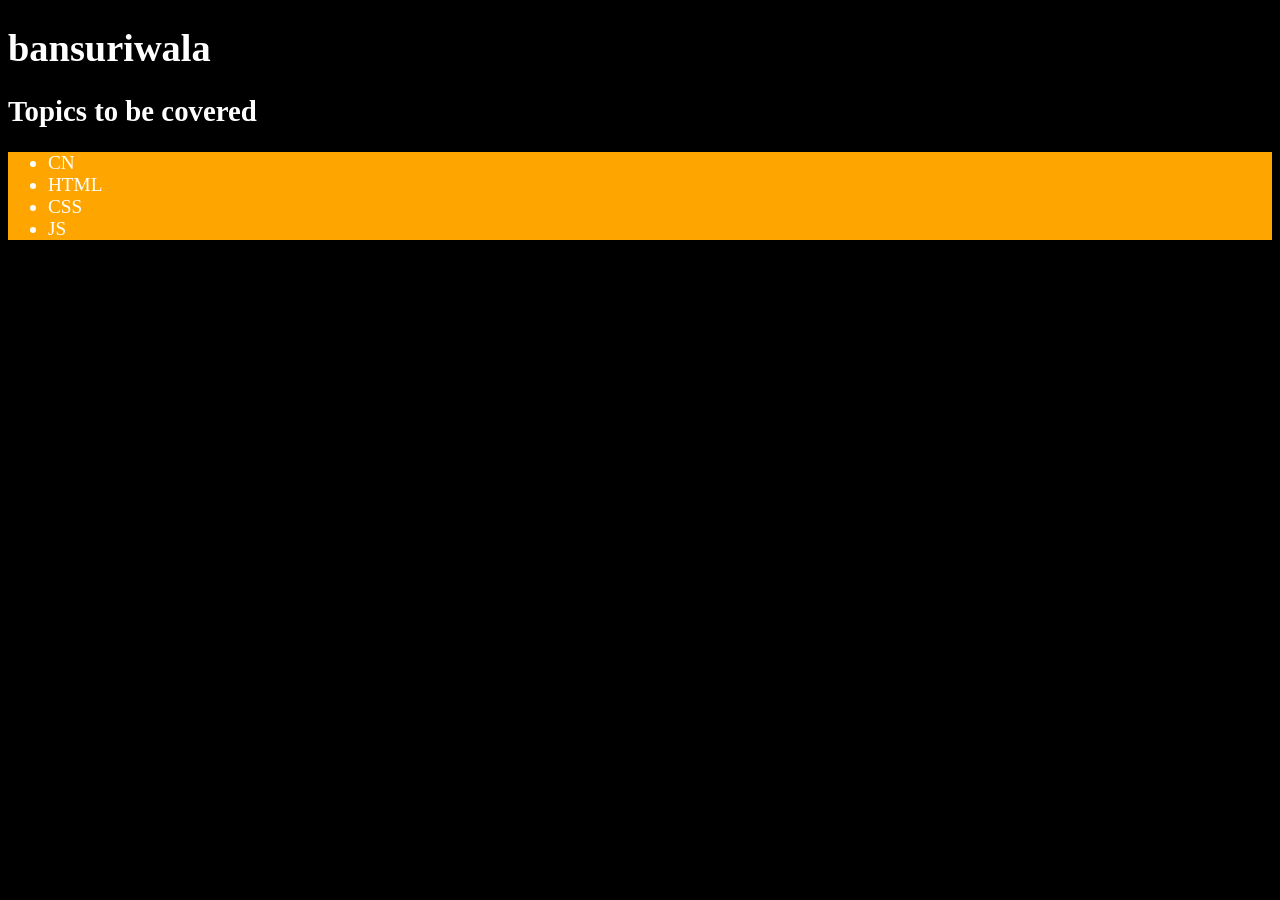
<file: Day 19/index.html>
<!DOCTYPE html>
<html lang="en">
<head>
    <meta charset="UTF-8">
    <meta name="viewport" content="width=device-width, initial-scale=1.0">
    <title>Document</title>
</head>
<body style="background-color: black; color: white; font-size: larger;">
    <div id="root">
        <h1 id ="first" class = "header1">Hello coder army</h1>
        <h2 id="second" class="header1">Topics to be covered</h2>
        <ul id = "third" class="header2" style ="background-color: orange;">
            <li>CN</li>
            <li>HTML</li>
            <li>CSS</li>
            <li>JS</li>
        </ul>
    </div>
    <script src="first.js"></script>
    

</body>
</html>
</file>
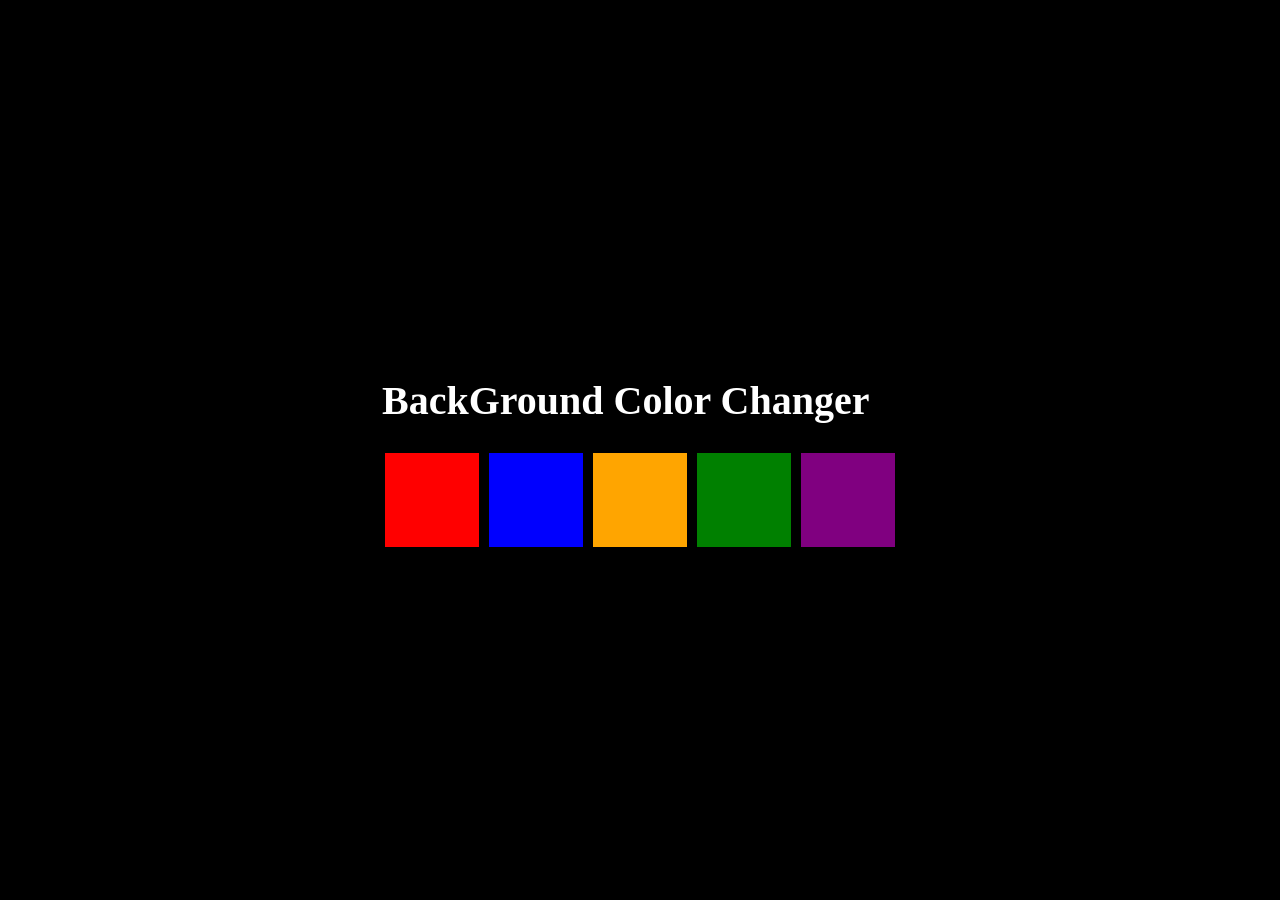
<file: Day23/index.html>
<!DOCTYPE html>
<html lang="en">
<head>
  <meta charset="UTF-8">
  <meta name="viewport" content="width=device-width, initial-scale=1.0">
  <title>BackGround Color</title>
  <link rel="stylesheet" href="./style.css">
</head>
<body>
  <div id="root">
    <h1 style="color: white; font-size: 40px;">BackGround Color Changer</h1>
    <button id="red"></button>
    <button id="blue"></button>
    <button id="orange"></button>
    <button id="green"></button>
    <button id="purple"></button>
  </div>

  <script src="./first.js"></script>

</body>
</html>
</file>
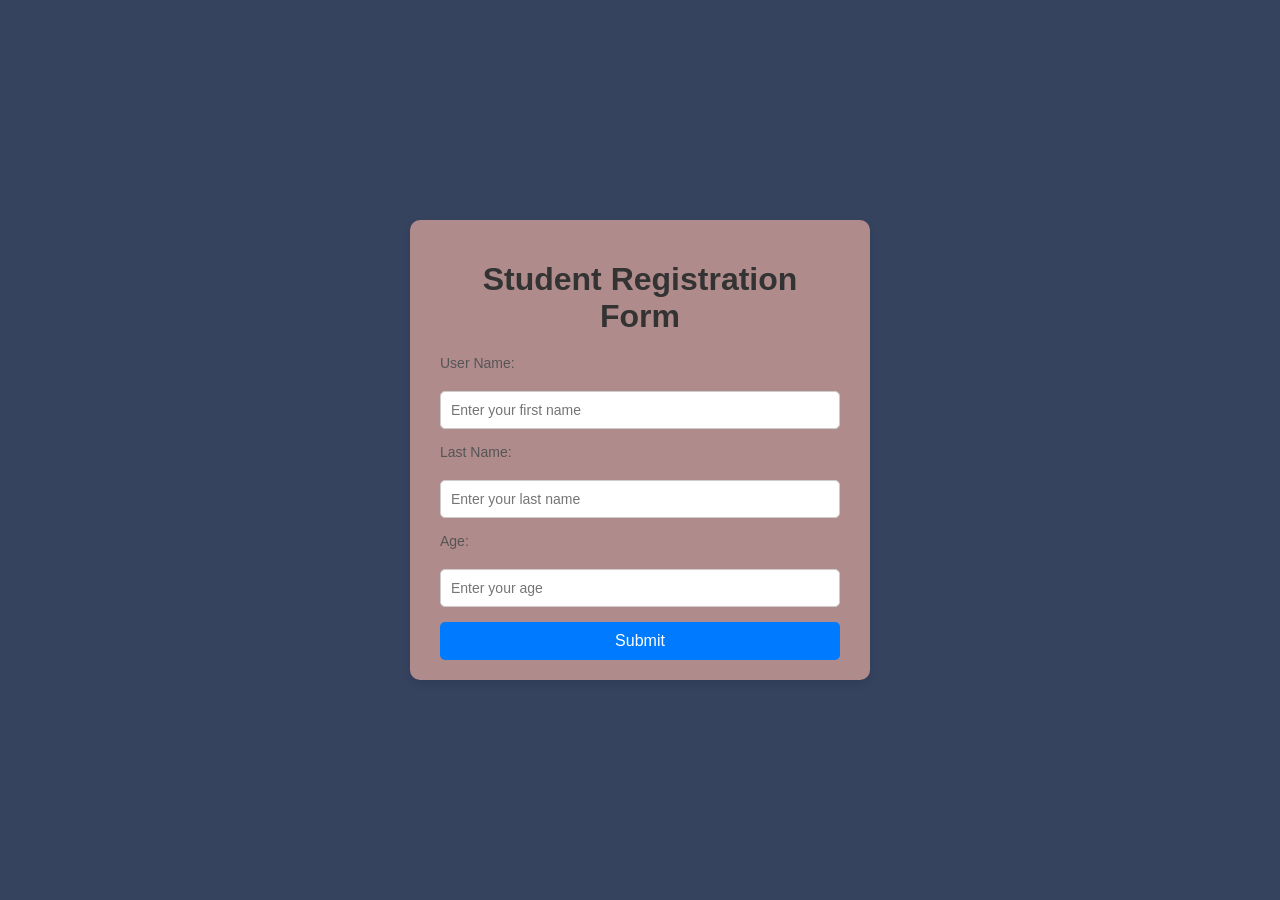
<file: Day24/index.html>
<!DOCTYPE html>
<html lang="en">
<head>
    <meta charset="UTF-8">
    <meta name="viewport" content="width=device-width, initial-scale=1.0">
    <title>Student Registration Form</title>
    <link rel="stylesheet" href="./style.css">
</head>
<body>
    <div class="form-container">
        <h1>Student Registration Form</h1>
        <form>
            <label for="first">User Name:</label>
            <input type="text" id="first" name="Name" placeholder="Enter your first name">

            <label for="second">Last Name:</label>
            <input type="text" id="second" name="LastName" placeholder="Enter your last name">

            <label for="third">Age:</label>
            <input type="number" id="third" name="Age" placeholder="Enter your age">

            <button type="submit">Submit</button>
        </form>
    </div>
     
    <div id="result"></div>
    <script src="./first.js"></script>
</body>
</html>
</file>
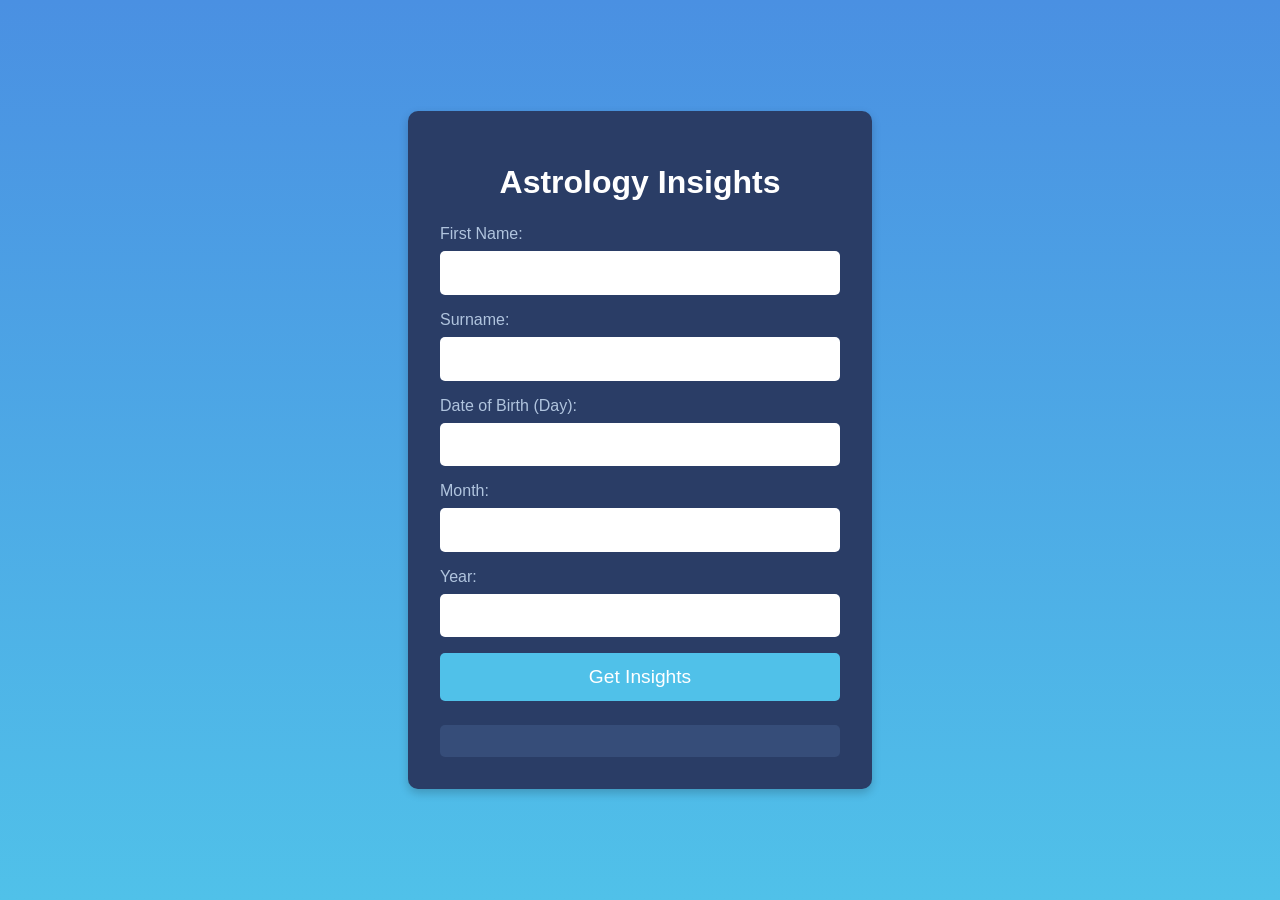
<file: Day27/index.html>
<!DOCTYPE html>
<html lang="en">
<head>
    <meta charset="UTF-8">
    <meta name="viewport" content="width=device-width, initial-scale=1.0">
    <title>Astrology Insights</title>
    <link rel="stylesheet" href="./style.css">
</head>
<body>
    <div class="container">
        <h1>Astrology Insights</h1>
        <form id="astroForm">
            <label for="name">First Name:</label>
            <input type="text" id="name" name="name" required>

            <label for="surname">Surname:</label>
            <input type="text" id="surname" name="surname" required>

            <label for="day">Date of Birth (Day):</label>
            <input type="number" id="day" name="day" min="1" max="31" required>

            <label for="month">Month:</label>
            <input type="number" id="month" name="month" min="1" max="12" required>

            <label for="year">Year:</label>
            <input type="number" id="year" name="year" min="1900" max="2023" required>

            <input type="submit" value="Get Insights">
        </form>
        <div class="result" id="result"></div>
    </div>

    <script src="./first.js"></script>
</body>
</html>
</file>
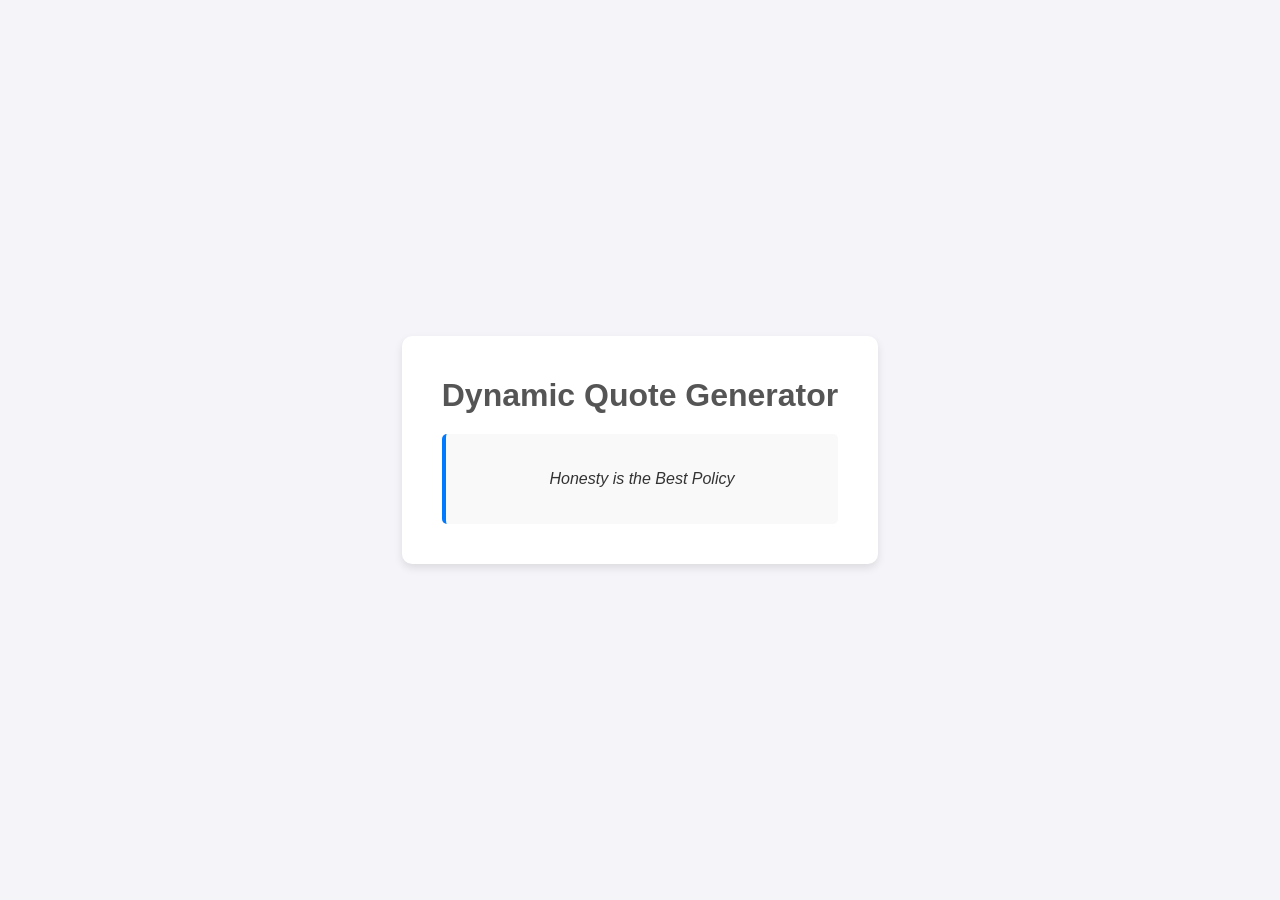
<file: Day21/quotes/index.html>
<!DOCTYPE html>
<html lang="en">
<head>
  <meta charset="UTF-8">
  <meta name="viewport" content="width=device-width, initial-scale=1.0">
  <title>Dynamic Quote Generator</title>
  <link rel="stylesheet" href="style.css">
</head>
<body >
  <div class="container">
    <h1>Dynamic Quote Generator</h1>
    <div class="quote-box">
      <p id="quote">Honesty is the Best Policy</p>
    </div>
  </div>
  <script src="first.js"></script>
</body>
</html>
</file>
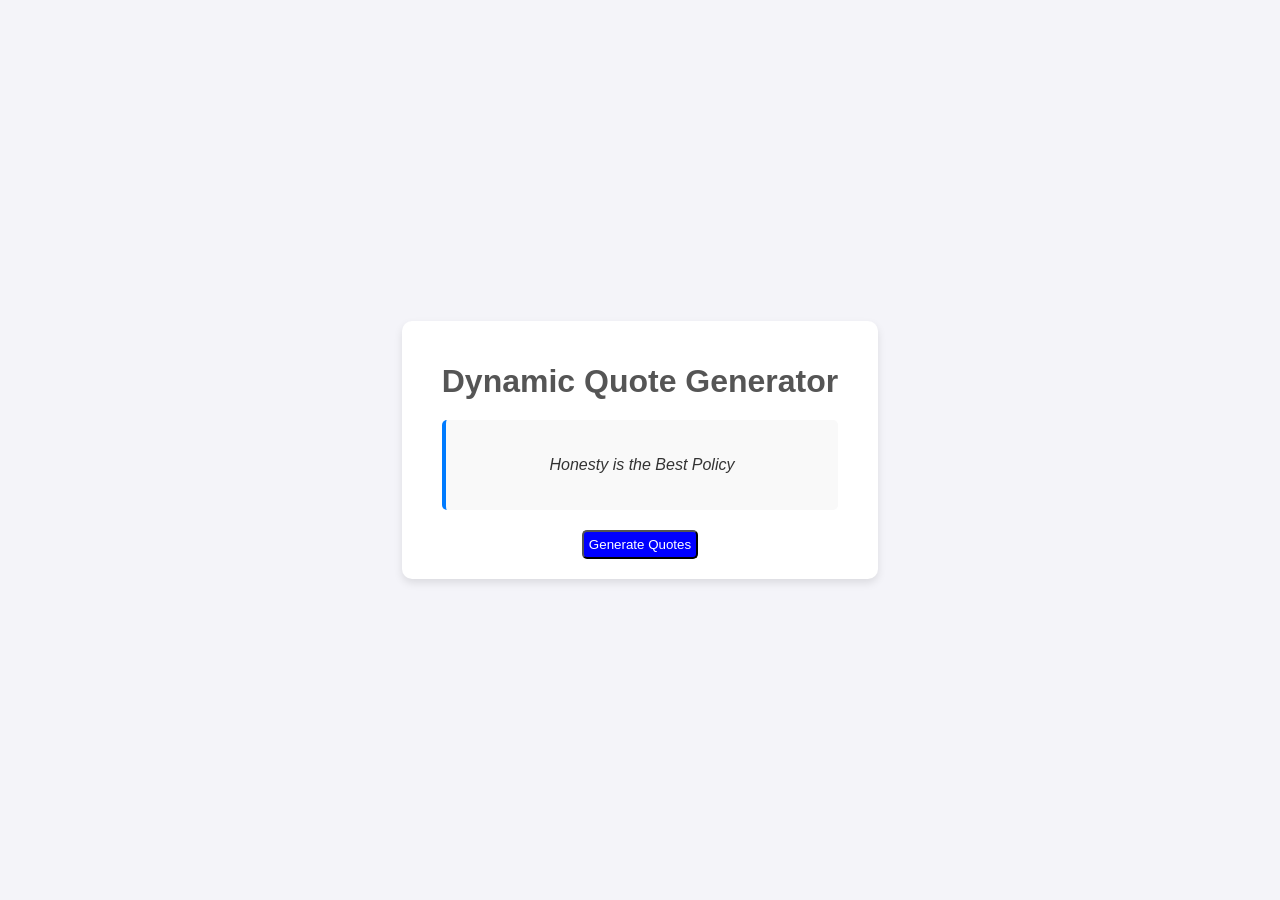
<file: Day22/quotes/index.html>
<!DOCTYPE html>
<html lang="en">
<head>
  <meta charset="UTF-8">
  <meta name="viewport" content="width=device-width, initial-scale=1.0">
  <title>Dynamic Quote Generator</title>
  <link rel="stylesheet" href="style.css">
</head> 

<body >
  <div class="container">
    <h1>Dynamic Quote Generator</h1>
    <div class="quote-box">
      <p id="quote">Honesty is the Best Policy</p>
    </div>
    <button>Generate Quotes</button>
  </div>
  <script src="first.js"></script>
</body>
</html>
</file>
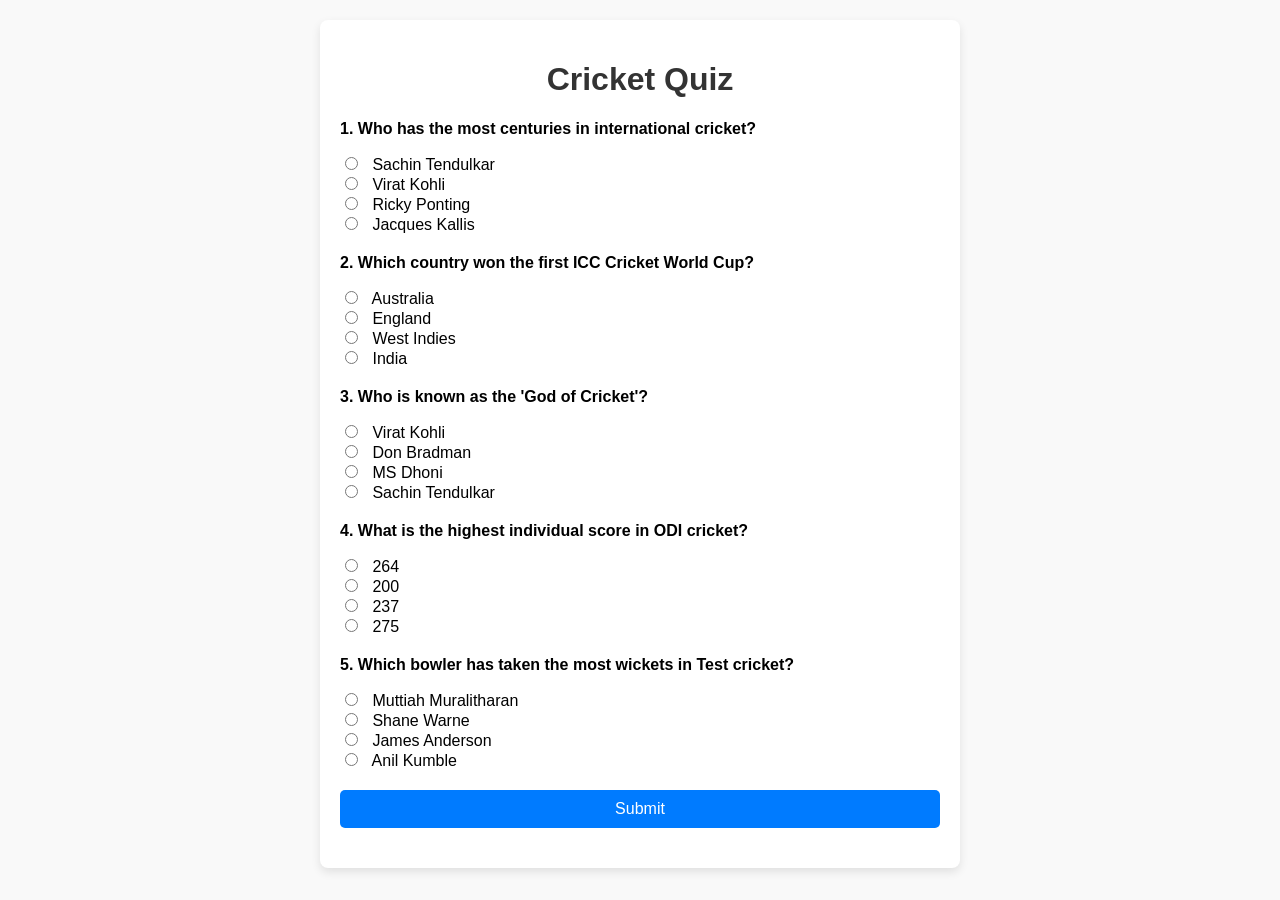
<file: Day24/Quiz/index.html>
<!DOCTYPE html>
<html lang="en">
<head>
    <meta charset="UTF-8">
    <meta name="viewport" content="width=device-width, initial-scale=1.0">
    <title>Cricket Quiz</title>
    <link rel="stylesheet" href="./style.css">
</head>
<body>
    <div class="container">
        <h1>Cricket Quiz</h1>
        <form id="quizForm">
            <div class="question">
                <p>1. Who has the most centuries in international cricket?</p>
                <label>
                    <input type="radio" name="q1" value="Sachin Tendulkar"> Sachin Tendulkar
                </label><br>
                <label>
                    <input type="radio" name="q1" value="Virat Kohli"> Virat Kohli
                </label><br>
                <label>
                    <input type="radio" name="q1" value="Ricky Ponting"> Ricky Ponting
                </label><br>
                <label>
                    <input type="radio" name="q1" value="Jacques Kallis"> Jacques Kallis
                </label><br>
            </div>
            <div class="question">
                <p>2. Which country won the first ICC Cricket World Cup?</p>
                <label>
                    <input type="radio" name="q2" value="Australia"> Australia
                </label><br>
                <label>
                    <input type="radio" name="q2" value="England"> England
                </label><br>
                <label>
                    <input type="radio" name="q2" value="West Indies"> West Indies
                </label><br>
                <label>
                    <input type="radio" name="q2" value="India"> India
                </label><br>
            </div>
            <div class="question">
                <p>3. Who is known as the 'God of Cricket'?</p>
                <label>
                    <input type="radio" name="q3" value="Virat Kohli"> Virat Kohli
                </label><br>
                <label>
                    <input type="radio" name="q3" value="Don Bradman"> Don Bradman
                </label><br>
                <label>
                    <input type="radio" name="q3" value="MS Dhoni"> MS Dhoni
                </label><br>
                <label>
                    <input type="radio" name="q3" value="Sachin Tendulkar"> Sachin Tendulkar
                </label><br>
            </div>
            <div class="question">
                <p>4. What is the highest individual score in ODI cricket?</p>
                <label>
                    <input type="radio" name="q4" value="264"> 264
                </label><br>
                <label>
                    <input type="radio" name="q4" value="200"> 200
                </label><br>
                <label>
                    <input type="radio" name="q4" value="237"> 237
                </label><br>
                <label>
                    <input type="radio" name="q4" value="275"> 275
                </label><br>
            </div>
            <div class="question">
                <p>5. Which bowler has taken the most wickets in Test cricket?</p>
                <label>
                    <input type="radio" name="q5" value="Muttiah Muralitharan"> Muttiah Muralitharan
                </label><br>
                <label>
                    <input type="radio" name="q5" value="Shane Warne"> Shane Warne
                </label><br>
                <label>
                    <input type="radio" name="q5" value="James Anderson"> James Anderson
                </label><br>
                <label>
                    <input type="radio" name="q5" value="Anil Kumble"> Anil Kumble
                </label><br>
            </div>
            <button type="submit" class="submit-btn">Submit</button>
        </form>
        <div class="result" id="result"></div>
        <div id="out"></div>
    </div>
    

    <script src="./first.js">
       
    </script>
</body>
</html>
</file>
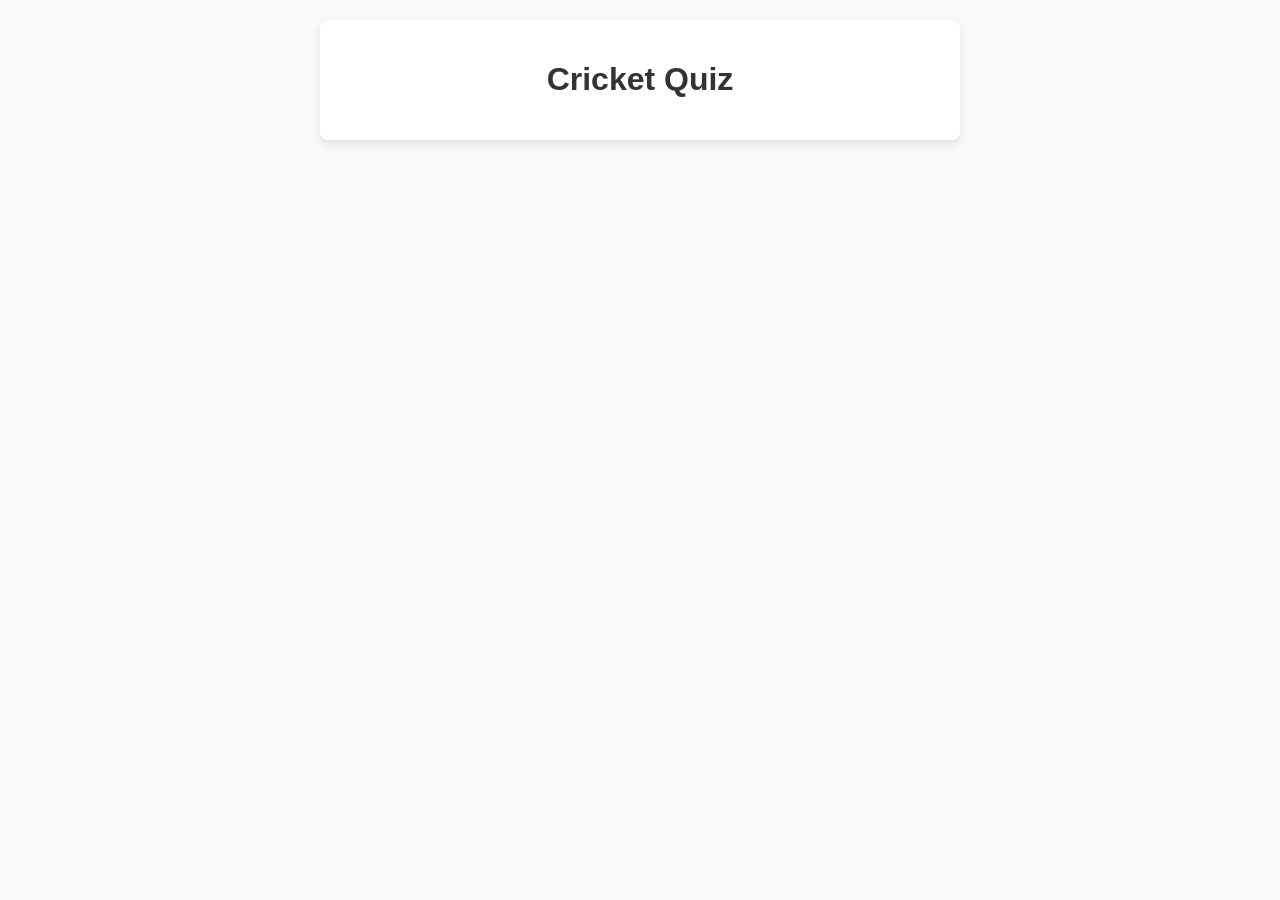
<file: Day25/Quiz/index.html>
<!DOCTYPE html>
<html lang="en">
<head>
    <meta charset="UTF-8">
    <meta name="viewport" content="width=device-width, initial-scale=1.0">
    <title>Cricket Quiz</title>
    <link rel="stylesheet" href="./style.css">
</head>
<body>
    <div class="container">
        <h1>Cricket Quiz</h1>
        <form id="quizForm">
            <!-- <div class="question">
                <p>1. Who has the most centuries in international cricket?</p>
                <label>
                    <input type="radio" name="q1" value="Sachin Tendulkar"> Sachin Tendulkar
                </label><br>
                <label>
                    <input type="radio" name="q1" value="Virat Kohli"> Virat Kohli
                </label><br>
                <label>
                    <input type="radio" name="q1" value="Ricky Ponting"> Ricky Ponting
                </label><br>
                <label>
                    <input type="radio" name="q1" value="Jacques Kallis"> Jacques Kallis
                </label><br>
            </div>
            <div class="question">
                <p>2. Which country won the first ICC Cricket World Cup?</p>
                <label>
                    <input type="radio" name="q2" value="Australia"> Australia
                </label><br>
                <label>
                    <input type="radio" name="q2" value="England"> England
                </label><br>
                <label>
                    <input type="radio" name="q2" value="West Indies"> West Indies
                </label><br>
                <label>
                    <input type="radio" name="q2" value="India"> India
                </label><br>
            </div>
            <div class="question">
                <p>3. Who is known as the 'God of Cricket'?</p>
                <label>
                    <input type="radio" name="q3" value="Virat Kohli"> Virat Kohli
                </label><br>
                <label>
                    <input type="radio" name="q3" value="Don Bradman"> Don Bradman
                </label><br>
                <label>
                    <input type="radio" name="q3" value="MS Dhoni"> MS Dhoni
                </label><br>
                <label>
                    <input type="radio" name="q3" value="Sachin Tendulkar"> Sachin Tendulkar
                </label><br>
            </div>
            <div class="question">
                <p>4. What is the highest individual score in ODI cricket?</p>
                <label>
                    <input type="radio" name="q4" value="264"> 264
                </label><br>
                <label>
                    <input type="radio" name="q4" value="200"> 200
                </label><br>
                <label>
                    <input type="radio" name="q4" value="237"> 237
                </label><br>
                <label>
                    <input type="radio" name="q4" value="275"> 275
                </label><br>
            </div>
            <div class="question">
                <p>5. Which bowler has taken the most wickets in Test cricket?</p>
                <label>
                    <input type="radio" name="q5" value="Muttiah Muralitharan"> Muttiah Muralitharan
                </label><br>
                <label>
                    <input type="radio" name="q5" value="Shane Warne"> Shane Warne
                </label><br>
                <label>
                    <input type="radio" name="q5" value="James Anderson"> James Anderson
                </label><br>
                <label>
                    <input type="radio" name="q5" value="Anil Kumble"> Anil Kumble
                </label><br>
            </div>
            <button type="submit" class="submit-btn">Submit</button> -->
        </form>
        <div id="out"></div>
    </div>

    <script src="./first.js">
       
    </script>
</body>
</html>
</file>
<file: Day23/style.css>
body{
    background-color: black;
    margin: 0px;
    padding: 0px;
    display: flex;
    justify-content: center;
    align-items: center;
    height: 100vh;
}

button{
   width: 100px;
   height: 100px;
   border: 3px solid black;
}

#red{
    background-color: red;
}

#blue{
    background-color: blue;
}

#orange{
    background-color: orange;
}

#green{
    background-color: green;
}

#purple{
    background-color: purple;
}
</file>
<file: Day24/style.css>
body {
    font-family: Arial, sans-serif;
    background-color: #36435f;
    display: flex;
    justify-content: center;
    align-items: center;
    height: 100vh;
    margin: 0;
}

.form-container {
    background-color: #b08b8b;
    padding: 20px 30px;
    border-radius: 10px;
    box-shadow: 0 4px 8px rgba(0, 0, 0, 0.1);
    width: 100%;
    max-width: 400px;
}

h1 {
    text-align: center;
    color: #333333;
    margin-bottom: 20px;
}

form {
    display: flex;
    flex-direction: column;
    gap: 15px;
}

label {
    font-size: 14px;
    color: #555555;
    margin-bottom: 5px;
}

input {
    padding: 10px;
    font-size: 14px;
    border: 1px solid #cccccc;
    border-radius: 5px;
    outline: none;
    transition: border-color 0.3s;
}

input:focus {
    border-color: #007bff;
}

button {
    background-color: #007bff;
    color: #ffffff;
    padding: 10px;
    font-size: 16px;
    border: none;
    border-radius: 5px;
    cursor: pointer;
    transition: background-color 0.3s;
}

button:hover {
    background-color: #0056b3;
}
</file>
<file: Day27/style.css>
body {
    font-family: Arial, sans-serif;
    margin: 0;
    padding: 0;
    background: linear-gradient(to bottom, #4a90e2, #50c1e9);
    color: #fff;
    display: flex;
    justify-content: center;
    align-items: center;
    height: 100vh;
}

.container {
    background: #2a3d66;
    padding: 2rem;
    border-radius: 10px;
    box-shadow: 0 4px 10px rgba(0, 0, 0, 0.2);
    text-align: center;
    width: 90%;
    max-width: 400px;
}

.container h1 {
    font-size: 2rem;
    margin-bottom: 1.5rem;
}

form {
    display: flex;
    flex-direction: column;
}

label {
    font-size: 1rem;
    margin-bottom: 0.5rem;
    text-align: left;
    color: #b0c4de;
}

input[type="text"],
input[type="number"] {
    padding: 0.8rem;
    margin-bottom: 1rem;
    border: none;
    border-radius: 5px;
    font-size: 1rem;
}

input[type="submit"] {
    padding: 0.8rem;
    border: none;
    border-radius: 5px;
    background: #50c1e9;
    color: #fff;
    font-size: 1.2rem;
    cursor: pointer;
    transition: background 0.3s ease;
}

input[type="submit"]:hover {
    background: #3a9bc7;
}

.result {
    margin-top: 1.5rem;
    font-size: 1.2rem;
    background: #364d79;
    padding: 1rem;
    border-radius: 5px;
}
</file>
<file: Day21/quotes/style.css>
body {
    font-family: Arial, sans-serif;
    background-color: #f4f4f9;
    color: #333;
    margin: 0;
    padding: 0;
    display: flex;
    justify-content: center;
    align-items: center;
    height: 100vh;
  }
  
  .container {
    text-align: center;
    background: #fff;
    padding: 20px 40px;
    border-radius: 10px;
    box-shadow: 0 4px 8px rgba(0, 0, 0, 0.1);
  }
  
  h1 {
    margin-bottom: 20px;
    color: #555;
  }
  
  .quote-box {
    margin: 20px 0;
    padding: 20px;
    border-left: 4px solid #007bff;
    font-style: italic;
    background: #f9f9f9;
    border-radius: 5px;
  }
</file>
<file: Day22/quotes/style.css>
body {
    font-family: Arial, sans-serif;
    background-color: #f4f4f9;
    color: #333;
    margin: 0;
    padding: 0;
    display: flex;
    justify-content: center;
    align-items: center;
    height: 100vh;
  }
  
  .container {
    text-align: center;
    background: #fff;
    padding: 20px 40px;
    border-radius: 10px;
    box-shadow: 0 4px 8px rgba(0, 0, 0, 0.1);
  }
  
  h1 {
    margin-bottom: 20px;
    color: #555;
  }
  
  .quote-box {
    margin: 20px 0;
    padding: 20px;
    border-left: 4px solid #007bff;
    font-style: italic;
    background: #f9f9f9;
    border-radius: 5px;
  }
  
  button{
    background-color: blue;
    border-radius: 5px;
    padding: 5px;
    color: white;
  }
</file>
<file: Day24/Quiz/style.css>
body {
    font-family: Arial, sans-serif;
    margin: 20px;
    background-color: #f9f9f9;
}
.container {
    max-width: 600px;
    margin: 0 auto;
    background: #fff;
    padding: 20px;
    border-radius: 8px;
    box-shadow: 0 4px 10px rgba(0, 0, 0, 0.1);
}
h1 {
    text-align: center;
    color: #333;
}
.question {
    margin-bottom: 20px;
}
.question p {
    font-weight: bold;
}
.question input {
    margin-right: 10px;
}
.submit-btn {
    display: block;
    width: 100%;
    padding: 10px;
    background: #007bff;
    color: white;
    font-size: 16px;
    border: none;
    border-radius: 5px;
    cursor: pointer;
}
.submit-btn:hover {
    background: #0056b3;
}
.result {
    margin-top: 20px;
    text-align: center;
    font-size: 18px;
    font-weight: bold;
    color: green;
}
</file>
<file: Day25/Quiz/style.css>
body {
    font-family: Arial, sans-serif;
    margin: 20px;
    background-color: #f9f9f9;
}
.container {
    max-width: 600px;
    margin: 0 auto;
    background: #fff;
    padding: 20px;
    border-radius: 8px;
    box-shadow: 0 4px 10px rgba(0, 0, 0, 0.1);
}
h1 {
    text-align: center;
    color: #333;
}
.question {
    margin-bottom: 20px;
}
.question p {
    font-weight: bold;
}
.question input {
    margin-right: 10px;
}
.submit-btn {
    display: block;
    width: 100%;
    padding: 10px;
    background: #007bff;
    color: white;
    font-size: 16px;
    border: none;
    border-radius: 5px;
    cursor: pointer;
}
.submit-btn:hover {
    background: #0056b3;
}
.result {
    margin-top: 20px;
    text-align: center;
    font-size: 18px;
    font-weight: bold;
    color: green;
}
</file>
